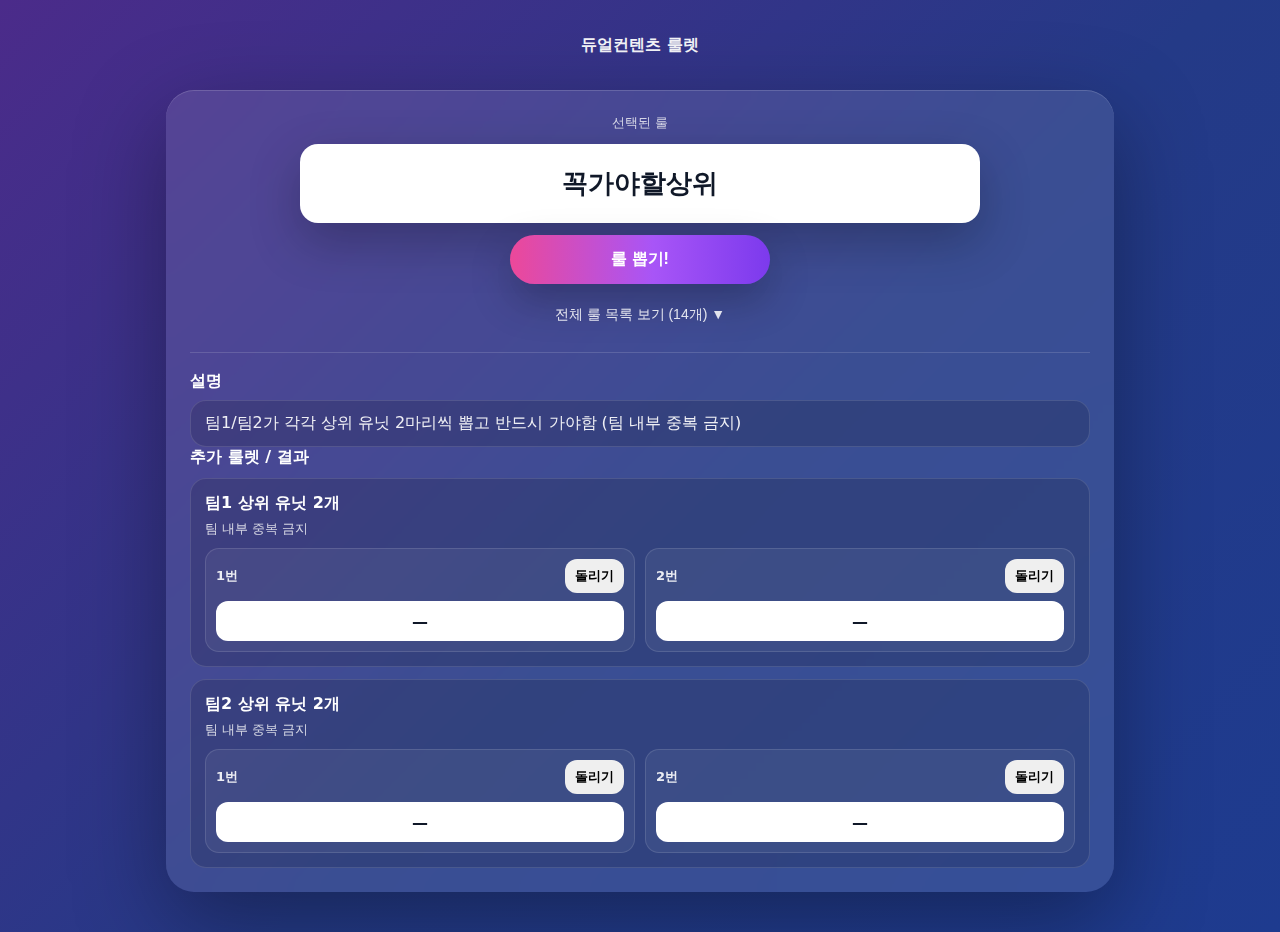
<file: ORD/index.html>
<!doctype html>
<html lang="ko">
<head>
  <meta charset="utf-8" />
  <meta name="viewport" content="width=device-width,initial-scale=1" />
  <title>듀얼컨텐츠 룰렛</title>
  <link rel="stylesheet" href="./style.css" />
</head>
<body>
  <header class="top">
    <div class="title">듀얼컨텐츠 룰렛</div>
  </header>

  <main class="wrap">
    <section class="panel">
      <div class="mainBox">
        <div class="label">선택된 룰</div>
        <div id="pickedRule" class="picked">—</div>

        <button id="spinMainBtn" class="btnMain">룰 뽑기!</button>

        <button id="toggleRulesBtn" class="toggle">
          전체 룰 목록 보기 (<span id="ruleCount">0</span>개) <span id="chev">▼</span>
        </button>

        <div id="ruleListWrap" class="ruleList hidden">
          <ul id="ruleList"></ul>
        </div>
      </div>

      <div class="hr"></div>

      <section class="detail">
        <div class="detailTitle">설명</div>
        <div id="desc" class="desc">—</div>
      </section>

      <section class="extra">
        <div class="detailTitle">추가 룰렛 / 결과</div>
        <div id="extraArea" class="stack"></div>
      </section>
    </section>
  </main>

  <script src="./app.js"></script>
</body>
</html>
</file>
<file: ORD/style.css>
* { box-sizing: border-box; }
body { margin:0; font-family: system-ui, -apple-system, "Apple SD Gothic Neo", "Noto Sans KR", sans-serif; color:#fff; }
body{
  background: linear-gradient(135deg, #4b2b8a 0%, #243a87 55%, #1e3b8f 100%);
  min-height: 100vh;
}

.top{ height: 90px; display:flex; align-items:center; justify-content:center; }
.title{ font-weight: 800; opacity: .95; }

.wrap{ max-width: 980px; margin: 0 auto; padding: 0 16px 40px; }
.panel{
  background: rgba(255,255,255,0.10);
  border-radius: 28px;
  padding: 24px;
  box-shadow: 0 30px 90px rgba(0,0,0,0.35), inset 0 1px 0 rgba(255,255,255,0.16);
  backdrop-filter: blur(14px);
}

.mainBox{
  display:flex; flex-direction:column; align-items:center; gap: 12px;
}
.label{ font-size: 13px; color: rgba(255,255,255,0.78); }
.picked{
  width: min(680px, 96%);
  background: #fff;
  color: #101828;
  border-radius: 18px;
  padding: 22px 18px;
  text-align:center;
  font-size: 26px;
  font-weight: 900;
  box-shadow: 0 18px 50px rgba(0,0,0,0.25);
  user-select:none;
}
.spinning { animation: flicker 120ms linear infinite; }
@keyframes flicker {
  0% { transform: translateY(0); opacity: 1; }
  50% { transform: translateY(-1px); opacity: .86; }
  100% { transform: translateY(0); opacity: 1; }
}

.btnMain{
  border:0;
  cursor:pointer;
  padding: 14px 18px;
  width: 260px;
  border-radius: 999px;
  font-size: 16px;
  font-weight: 900;
  color:#fff;
  background: linear-gradient(90deg, #ec4899 0%, #a855f7 55%, #7c3aed 100%);
  box-shadow: 0 16px 40px rgba(0,0,0,0.25);
}
.btnMain:disabled{ opacity:.6; cursor:not-allowed; }

.toggle{
  border:0;
  background: transparent;
  color: rgba(255,255,255,0.85);
  cursor: pointer;
  font-size: 14px;
  padding: 10px 14px;
}
.ruleList{
  width: min(680px, 96%);
  background: rgba(0,0,0,0.18);
  border: 1px solid rgba(255,255,255,0.12);
  border-radius: 16px;
  padding: 14px 16px;
}
.ruleList ul{ margin:0; padding-left: 18px; }
.ruleList li{ margin: 6px 0; color: rgba(255,255,255,0.92); }
.ruleList li.active{ background:#111; padding: 2px 6px; border-radius: 8px; display:inline-block; }
.hidden{ display:none; }

.hr{ height: 1px; background: rgba(255,255,255,0.14); margin: 18px 0; }

.detailTitle{ font-weight: 900; margin-bottom: 8px; }
.desc{
  background: rgba(0,0,0,0.14);
  border: 1px solid rgba(255,255,255,0.12);
  border-radius: 16px;
  padding: 12px 14px;
  color: rgba(255,255,255,0.92);
}

.stack{ display:flex; flex-direction:column; gap: 12px; margin-top: 10px; }
.card{
  background: rgba(0,0,0,0.14);
  border: 1px solid rgba(255,255,255,0.12);
  border-radius: 16px;
  padding: 14px;
}
.cardTitle{ font-weight: 900; margin-bottom: 6px; }
.cardSub{ font-size: 13px; color: rgba(255,255,255,0.78); margin-bottom: 10px; }

.slotGrid{
  display:grid;
  grid-template-columns: repeat(2, minmax(0, 1fr));
  gap: 10px;
}
@media (max-width: 720px){
  .slotGrid{ grid-template-columns: 1fr; }
}

.slot{
  border: 1px solid rgba(255,255,255,0.12);
  border-radius: 14px;
  padding: 10px;
  background: rgba(255,255,255,0.06);
}
.slotTop{
  display:flex;
  align-items:center;
  justify-content:space-between;
  gap: 10px;
  margin-bottom: 8px;
}
.slotLabel{ font-weight: 900; font-size: 13px; opacity: .9; }
.slotBtn{
  border:0;
  cursor:pointer;
  padding: 8px 10px;
  border-radius: 12px;
  font-weight: 900;
}
.slotBtn:disabled{ opacity:.6; cursor:not-allowed; }

.slotValue{
  background:#fff;
  color:#101828;
  border-radius: 12px;
  padding: 10px 10px;
  font-weight: 900;
  text-align:center;
  user-select:none;
  min-height: 40px;
  display:flex;
  align-items:center;
  justify-content:center;
}
.slotValue.spinning{
  animation: flicker 120ms linear infinite;
}

.note{
  margin-top: 10px;
  font-size: 13px;
  color: rgba(255,255,255,0.85);
}

.table{ width: 100%; border-collapse: collapse; margin-top: 8px; }
.table th, .table td{
  border-bottom: 1px solid rgba(255,255,255,0.12);
  padding: 8px 6px;
  text-align:left;
  font-size: 13px;
}
.table th{ color: rgba(255,255,255,0.85); }
</file>
